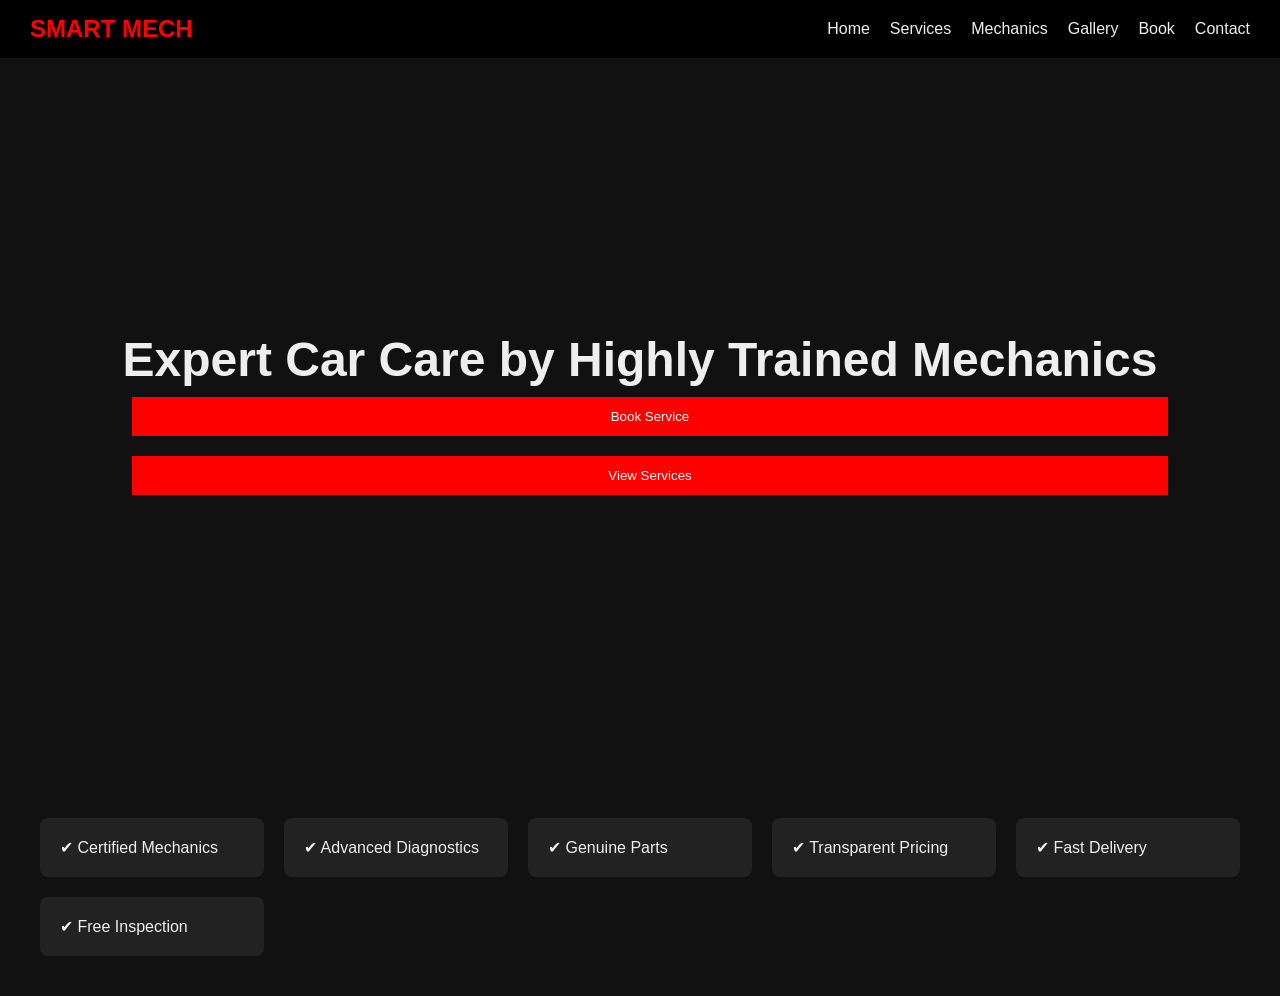
<file: smart-mechanical-workshop/index.html>
<!DOCTYPE html>
<html>
<head>
  <title>Smart Mechanical Workshop</title>
  <link rel="stylesheet" href="style.css">
</head>
<body>

<nav>
  <h2>SMART MECH</h2>
  <ul>
    <li><a href="index.html">Home</a></li>
    <li><a href="services.html">Services</a></li>
    <li><a href="mechanics.html">Mechanics</a></li>
    <li><a href="gallery.html">Gallery</a></li>
    <li><a href="booking.html">Book</a></li>
    <li><a href="contact.html">Contact</a></li>
  </ul>
</nav>

<div class="hero">
  <div>
    <h1>Expert Car Care by Highly Trained Mechanics</h1>
    <button onclick="location.href='booking.html'">Book Service</button>
    <button onclick="location.href='services.html'">View Services</button>
  </div>
</div>

<section class="usp">
  <div class="card">✔ Certified Mechanics</div>
  <div class="card">✔ Advanced Diagnostics</div>
  <div class="card">✔ Genuine Parts</div>
  <div class="card">✔ Transparent Pricing</div>
  <div class="card">✔ Fast Delivery</div>
  <div class="card">✔ Free Inspection</div>
</section>

</body>
</html>
</file>
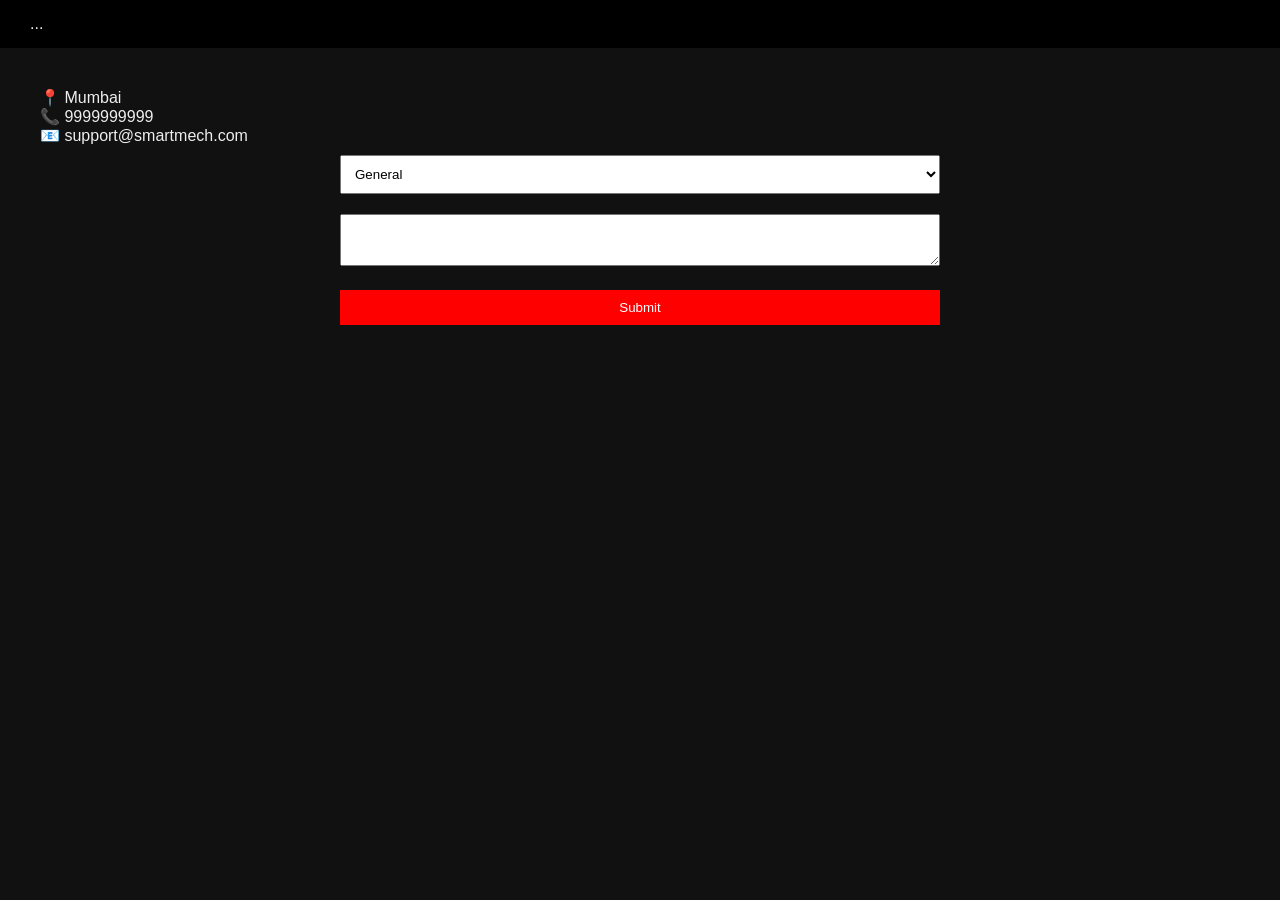
<file: smart-mechanical-workshop/contact.html>
<!DOCTYPE html>
<html>
<head>
  <title>Contact</title>
  <link rel="stylesheet" href="style.css">
</head>
<body>

<nav>...</nav>

<section>
  <p>📍 Mumbai</p>
  <p>📞 9999999999</p>
  <p>📧 support@smartmech.com</p>

  <form>
    <select required>
      <option>General</option>
      <option>Service</option>
    </select>
    <textarea required></textarea>
    <button disabled>Submit</button>
  </form>
</section>

</body>
</html>
</file>
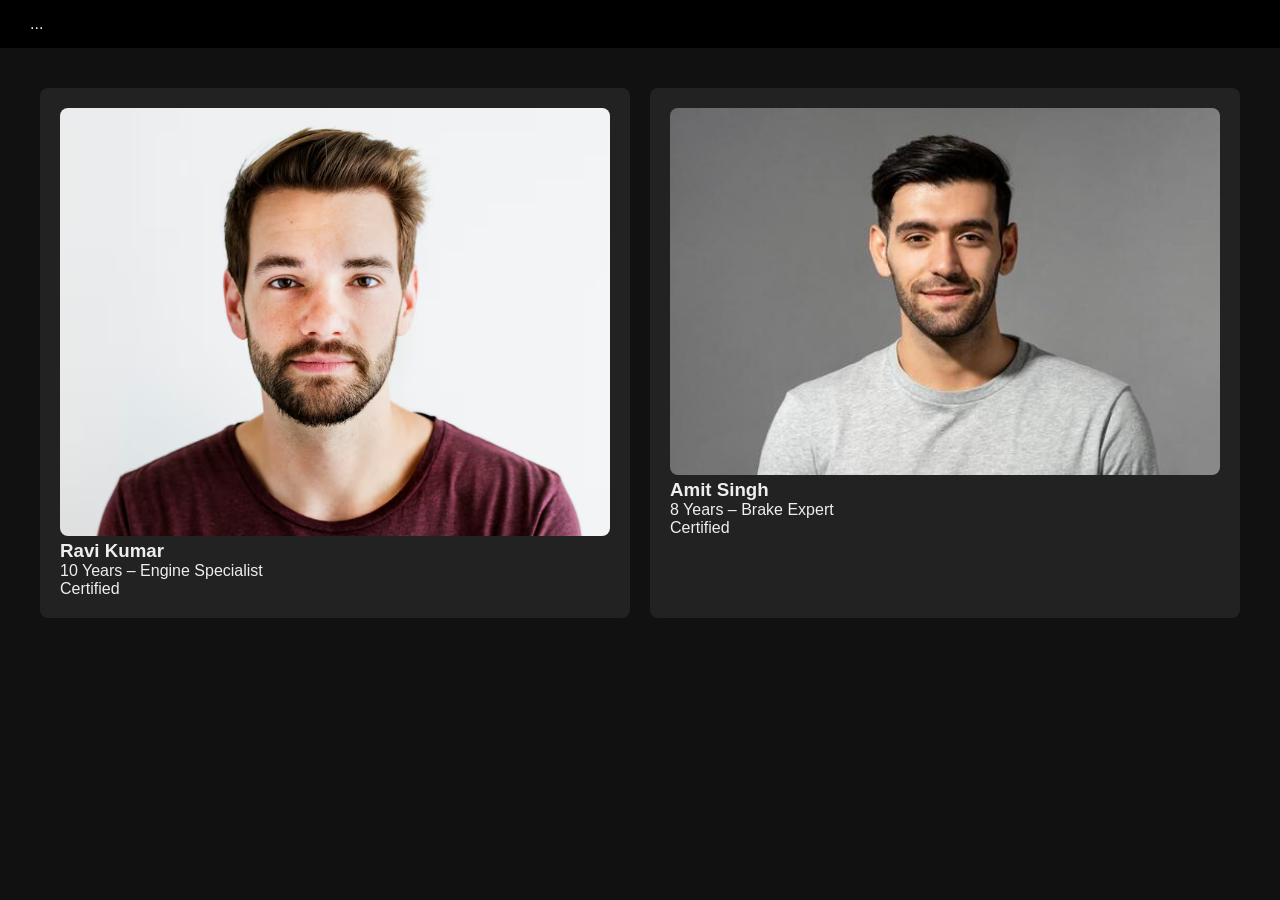
<file: smart-mechanical-workshop/mechanics.html>
<!DOCTYPE html>
<html>
<head>
  <title>Mechanics</title>
  <link rel="stylesheet" href="style.css">
</head>
<body>

<nav>...</nav>

<section class="mechanics">
  <div class="card">
    <img src="photo2.avif">
    <h3>Ravi Kumar</h3>
    <p>10 Years – Engine Specialist</p>
    <span>Certified</span>
  </div>
  <div class="card">
    <img src="photo1.jpg">
    <h3>Amit Singh</h3>
    <p>8 Years – Brake Expert</p>
    <span>Certified</span>
  </div>
</section>

</body>
</html>
</file>
<file: smart-mechanical-workshop/style.css>
/* GENERAL STYLES */
* {
  margin: 0;
  padding: 0;
  box-sizing: border-box;
  font-family: Arial, sans-serif;
}

body {
  background: #111;
  color: #eee;
}

/* NAVBAR */
nav {
  background: #000;
  display: flex;
  justify-content: space-between;
  padding: 15px 30px;
  align-items: center;
}

nav h2 {
  color: red;
}

nav ul {
  list-style: none;
  display: flex;
}

nav ul li {
  margin-left: 20px;
}

nav ul li a {
  color: #eee;
  text-decoration: none;
  transition: 0.3s;
}

nav ul li a:hover {
  color: red;
}

/* HERO */
.hero {
  background: url('https://images.unsplash.com/photo-1503376780353-7e6692767b70') center/cover;
  height: 80vh;
  display: flex;
  align-items: center;
  justify-content: center;
  text-align: center;
}

.hero h1 {
  font-size: 3rem;
}

.hero button {
  padding: 12px 25px;
  margin: 10px;
  background: red;
  border: none;
  color: white;
  cursor: pointer;
}

/* SECTIONS */
section {
  padding: 40px;
}

.usp {
  display: grid;
  grid-template-columns: repeat(auto-fit, minmax(200px,1fr));
  gap: 20px;
}

.card {
  background: #222;
  padding: 20px;
  border-radius: 8px;
  transition: 0.3s;
}

.card:hover {
  transform: scale(1.05);
  border: 1px solid red;
}

/* SERVICES */
.service-card input {
  margin-top: 10px;
}

/* MECHANICS */
.mechanics {
  display: grid;
  grid-template-columns: repeat(auto-fit, minmax(250px,1fr));
  gap: 20px;
}

.mechanics img {
  width: 100%;
  border-radius: 8px;
}

/* GALLERY */
.gallery {
  display: grid;
  grid-template-columns: repeat(auto-fit, minmax(200px,1fr));
  gap: 15px;
}

.gallery img {
  width: 100%;
  cursor: pointer;
  transition: 0.3s;
}

.gallery img:hover {
  transform: scale(1.1);
}

/* MODAL */
.modal {
  display: none;
  position: fixed;
  inset: 0;
  background: rgba(0,0,0,0.8);
  justify-content: center;
  align-items: center;
}

.modal img {
  width: 60%;
}

/* FORMS */
form {
  max-width: 600px;
  margin: auto;
}

input, select, textarea, button {
  width: 100%;
  padding: 10px;
  margin: 10px 0;
}

button {
  background: red;
  color: white;
  border: none;
  cursor: pointer;
}

/* RESPONSIVE */
@media (max-width: 768px) {
  .hero h1 {
    font-size: 2rem;
  }
}
</file>
